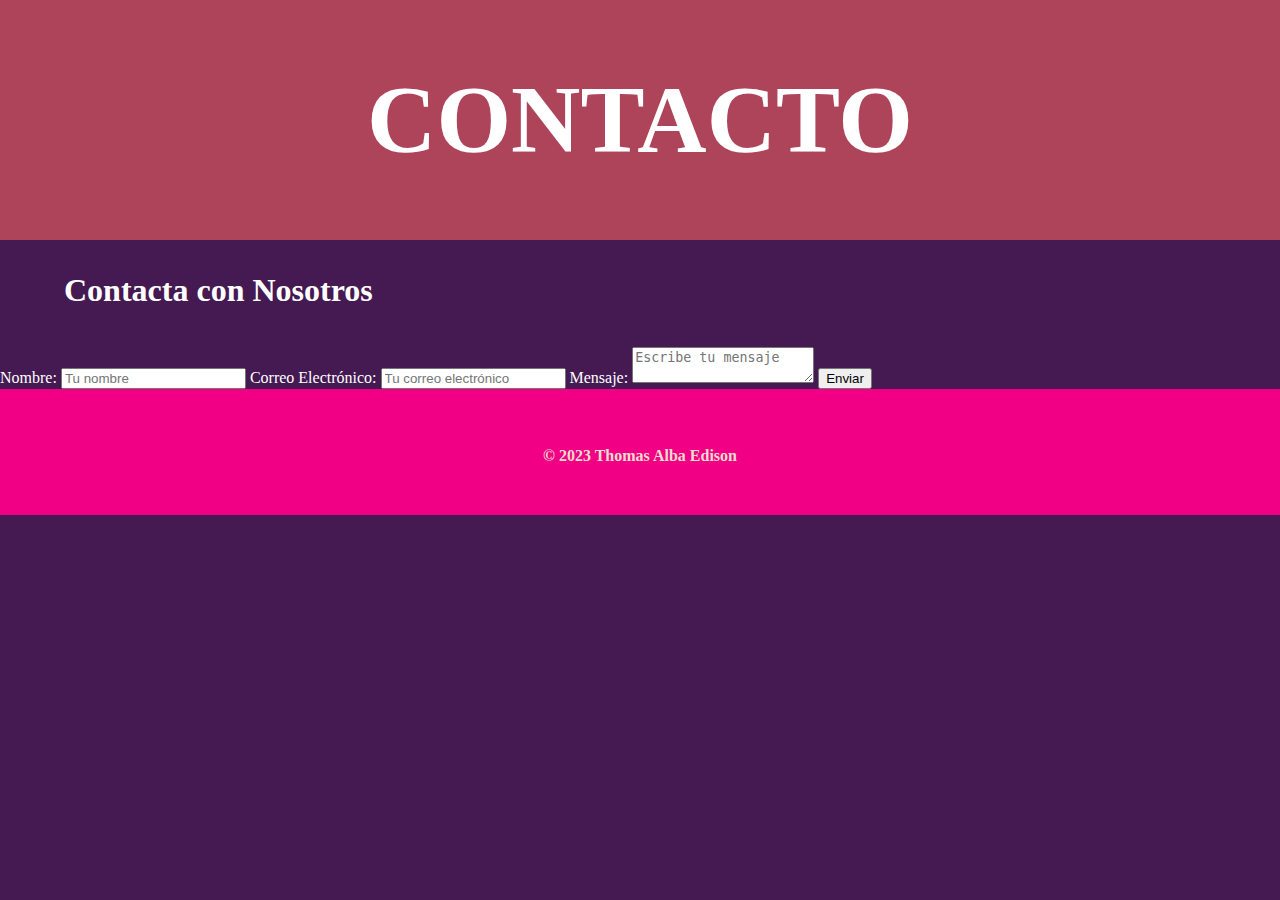
<file: contactos.html>
<!DOCTYPE html>
<html lang="es">
<head>
    <meta charset="UTF-8">
    <meta name="viewport" content="width=device-width, initial-scale=1.0">
    <link rel="stylesheet" href="assets\css\styles.css">
    <title>Contacto</title>
</head>
<body>
    <div id="header1">
        <h1>CONTACTO</h1>
    </div>
        <h2>Contacta con Nosotros</h2>

     <section class="contactos" id="contactos" > 
          <div class="contact-form">
                <label for="nombre">Nombre:</label>
                <input type="text" id="nombre" name="nombre" placeholder="Tu nombre" required>
                <label for="email">Correo Electrónico:</label>
                <input type="email" id="email" name="email" placeholder="Tu correo electrónico" required>
                <label for="mensaje">Mensaje:</label>
                <textarea id="mensaje" name="mensaje" placeholder="Escribe tu mensaje" required></textarea>
                <button class="home-btn" id="enviarBtn" onclick="validarFormulario()">Enviar</button>
            </div>
            <div id="mensaje-enviado" style="display: none;">¡Mensaje enviado correctamente!</div>            
        </div>
    </section>
    <footer>
        <p>&copy; 2023 Thomas Alba Edison</p>
    </footer>

</body>
</html>
</file>
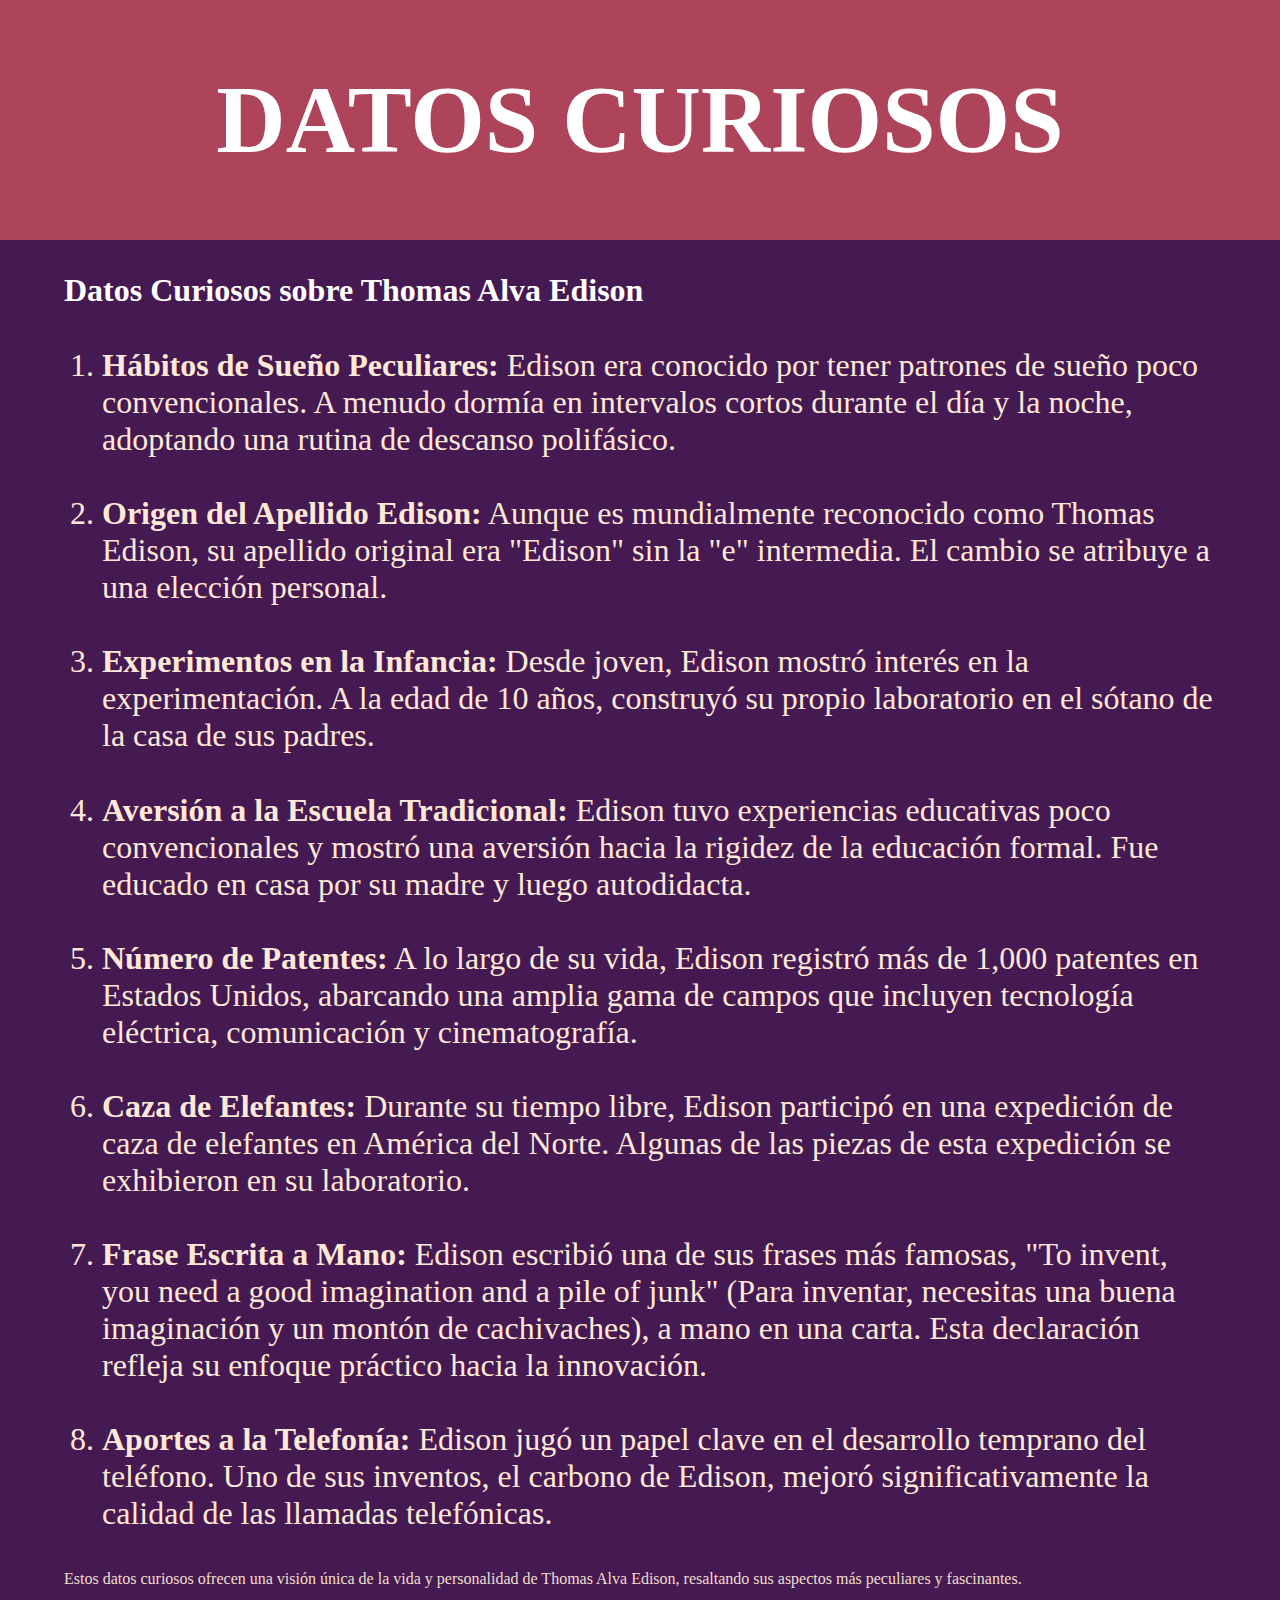
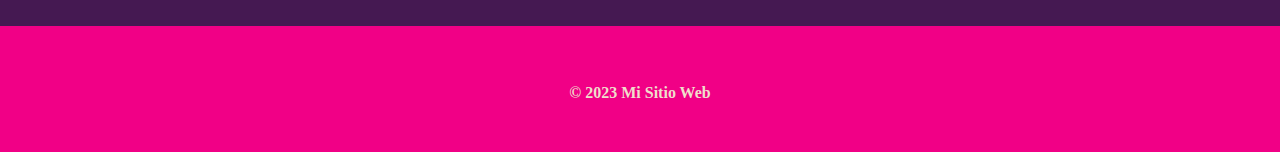
<file: datos.html>
<!DOCTYPE html>
<html lang="es">
<head>
    <meta charset="UTF-8">
    <meta name="viewport" content="width=device-width, initial-scale=1.0">
    <link rel="stylesheet" href="assets\css\styles.css">
    <title>DATOS CURIOSOS</title>
    </head>
<body>
    <div id="header1">
        <h1>DATOS CURIOSOS</h1>
    </div>

       <h2>Datos Curiosos sobre Thomas Alva Edison</h2>
                <ol>
                    <li><strong>Hábitos de Sueño Peculiares:</strong> Edison era conocido por tener patrones de sueño poco convencionales. A menudo dormía en intervalos cortos durante el día y la noche, adoptando una rutina de descanso polifásico.</li>
                    <li><strong>Origen del Apellido Edison:</strong> Aunque es mundialmente reconocido como Thomas Edison, su apellido original era "Edison" sin la "e" intermedia. El cambio se atribuye a una elección personal.</li>
                    <li><strong>Experimentos en la Infancia:</strong> Desde joven, Edison mostró interés en la experimentación. A la edad de 10 años, construyó su propio laboratorio en el sótano de la casa de sus padres.</li>
                    <li><strong>Aversión a la Escuela Tradicional:</strong> Edison tuvo experiencias educativas poco convencionales y mostró una aversión hacia la rigidez de la educación formal. Fue educado en casa por su madre y luego autodidacta.</li>
                    <li><strong>Número de Patentes:</strong> A lo largo de su vida, Edison registró más de 1,000 patentes en Estados Unidos, abarcando una amplia gama de campos que incluyen tecnología eléctrica, comunicación y cinematografía.</li>
                    <li><strong>Caza de Elefantes:</strong> Durante su tiempo libre, Edison participó en una expedición de caza de elefantes en América del Norte. Algunas de las piezas de esta expedición se exhibieron en su laboratorio.</li>
                    <li><strong>Frase Escrita a Mano:</strong> Edison escribió una de sus frases más famosas, "To invent, you need a good imagination and a pile of junk" (Para inventar, necesitas una buena imaginación y un montón de cachivaches), a mano en una carta. Esta declaración refleja su enfoque práctico hacia la innovación.</li>
                    <li><strong>Aportes a la Telefonía:</strong> Edison jugó un papel clave en el desarrollo temprano del teléfono. Uno de sus inventos, el carbono de Edison, mejoró significativamente la calidad de las llamadas telefónicas.</li>
                </ol>
                <p>Estos datos curiosos ofrecen una visión única de la vida y personalidad de Thomas Alva Edison, resaltando sus aspectos más peculiares y fascinantes.</p>
            </div>
          
    
    <footer>
        <p>&copy; 2023 Mi Sitio Web</p>
    </footer>
</body>
</html>
</file>
